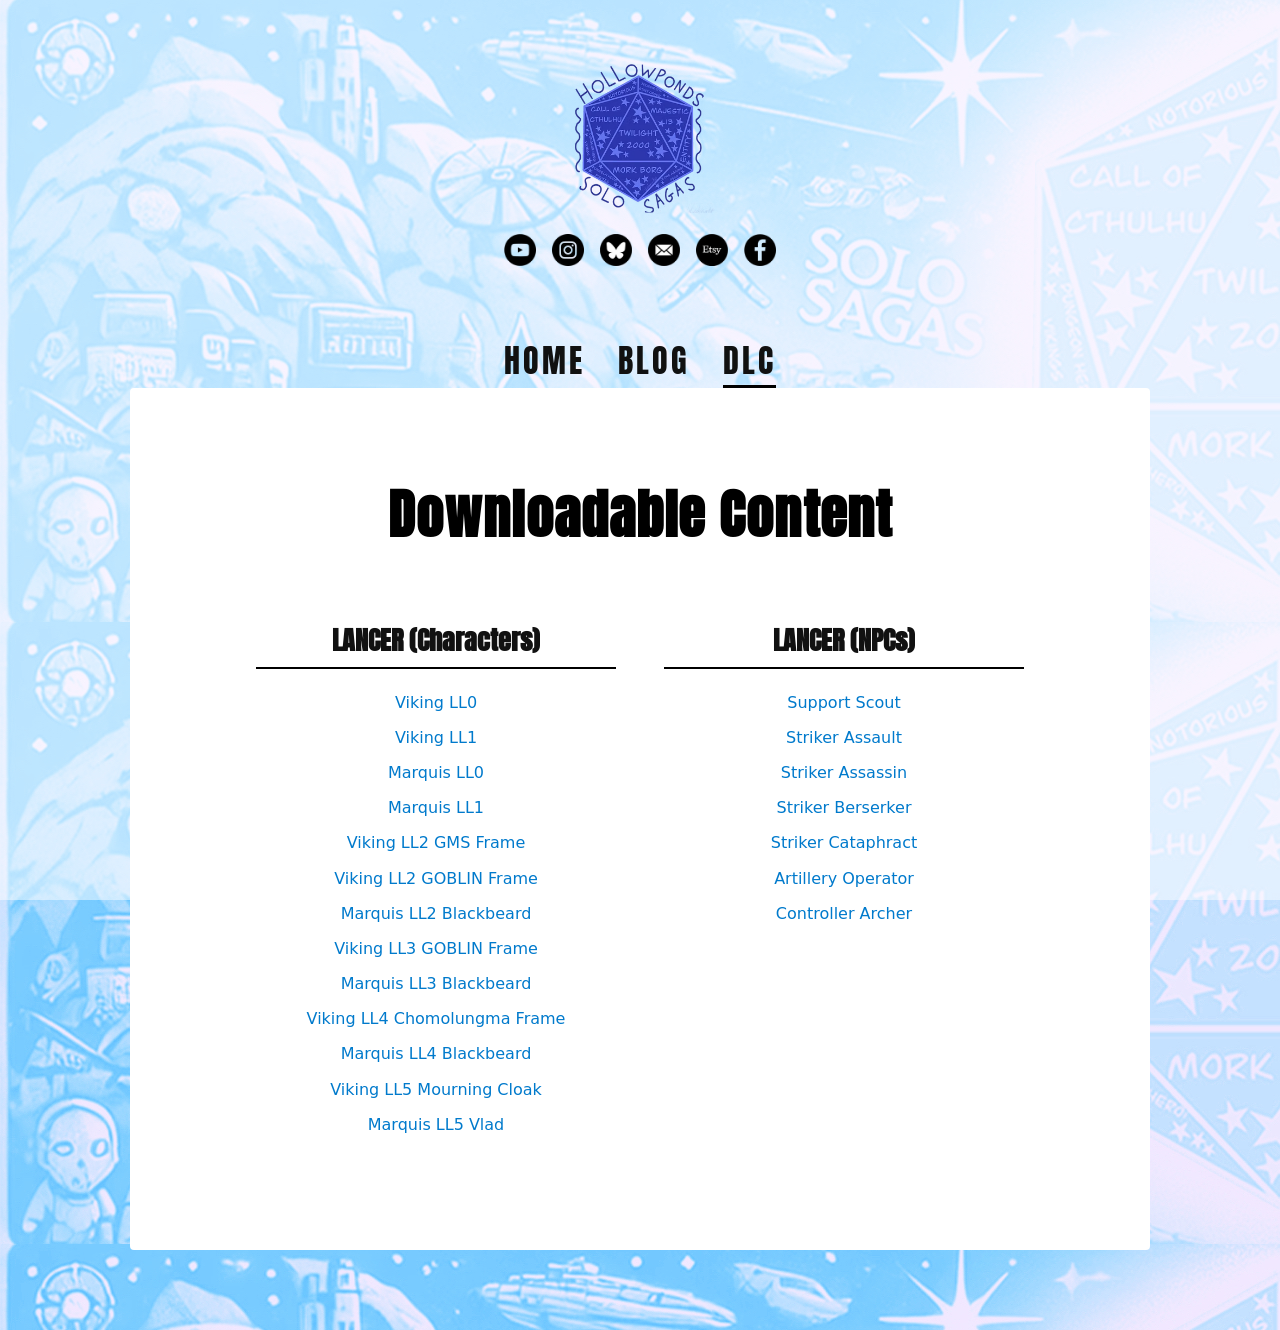
<file: dlc.html>
<!doctype html>
<html lang="en">
  <head>
    <meta charset="UTF-8" />
    <meta name="viewport" content="width=device-width, initial-scale=1.0" />
    <title>Hollowponds Solo Sagas - Downloadable Content</title>
    <!-- Anton font for headings and nav -->
    <link rel="preconnect" href="https://fonts.googleapis.com" />
    <link rel="preconnect" href="https://fonts.gstatic.com" crossorigin />
    <link
      href="https://fonts.googleapis.com/css2?family=Anton&display=swap"
      rel="stylesheet"
    />
    <link rel="icon" type="image/png" sizes="32x32" href="images/logo.png" />
    <link rel="icon" type="image/png" sizes="16x16" href="images/logo.png" />
    <link rel="stylesheet" href="font-awesome-4/css/font-awesome.min.css" />
    <link href="style.css" rel="stylesheet" />
  </head>

  <body>
    <div class="page-wrapper">
      <div class="page">
        <header>
          <div class="logo">
            <img src="images/logo.png" alt="Hollowponds Solo Sagas logo" />
          </div>

          <div class="social-icons">
            <a
              target="_blank"
              href="http://www.youtube.com/@HollowPondsSoloSagas"
              ><img src="images/yt_icon.avif" alt="YouTube"
            /></a>
            <a
              target="_blank"
              href="https://www.instagram.com/hollowponds_solo_sagas/"
              ><img src="images/in_icon.avif" alt="Instagram"
            /></a>
            <a target="_blank" href="http://hollowpondssagas.bsky.social/"
              ><img src="images/bs_icon.avif" alt="Bluesky"
            /></a>
            <a target="_blank" href="mailto:hollowpondssolosagas@gmail.com"
              ><img src="images/eml_icon.avif" alt="Email"
            /></a>
            <a target="_blank" href="https://www.etsy.com/shop/HollowpondPrints"
              ><img src="images/etsy_icon.avif" alt="Etsy"
            /></a>
            <a target="_blank" href="https://bit.ly/hollowpondsfb"
              ><img src="images/fb_icon.avif" alt="Facebook"
            /></a>
          </div>
          <nav>
            <ul>
              <li><a href="index.html">Home</a></li>
              <li><a href="blog.html">Blog</a></li>
              <li><a href="dlc.html" class="active">DLC</a></li>
            </ul>
          </nav>
        </header>

        <main>
          <h1>
            <span class="highlight">Downloadable Content</span>
          </h1>

          <section class="dlc-list">
            <div class="dlc-column">
              <h2 class="dlc-header">LANCER (Characters)</h2>
              <ul class="dlc-items">
                <li>
                  <a
                    target="_blank"
                    href="https://01564f0e-a407-4506-a929-be7a5c4c1064.filesusr.com/ugd/f5dbbd_54352e7cd3cd4bd1afa5bfe948d44bd2.pdf"
                    download
                    >Viking LL0</a
                  >
                </li>
                <li>
                  <a
                    target="_blank"
                    href="https://01564f0e-a407-4506-a929-be7a5c4c1064.filesusr.com/ugd/f5dbbd_1e75fb47d882432bb8d2652e601547d2.pdf"
                    download
                    >Viking LL1</a
                  >
                </li>
                <li>
                  <a
                    target="_blank"
                    href="https://01564f0e-a407-4506-a929-be7a5c4c1064.filesusr.com/ugd/f5dbbd_8d92a3bb2e6f436587d52c0c6bd835fa.pdf"
                    download
                    >Marquis LL0</a
                  >
                </li>
                <li>
                  <a
                    target="_blank"
                    href="https://01564f0e-a407-4506-a929-be7a5c4c1064.filesusr.com/ugd/f5dbbd_6f9612cfa2bf4ccea42dcaa731b1081c.pdf"
                    download
                    >Marquis LL1</a
                  >
                </li>
                <li>
                  <a
                    target="_blank"
                    href="https://01564f0e-a407-4506-a929-be7a5c4c1064.filesusr.com/ugd/f5dbbd_b56b518be878411db8a9c6ff23517b53.pdf"
                    download
                    >Viking LL2 GMS Frame</a
                  >
                </li>
                <li>
                  <a
                    target="_blank"
                    href="https://01564f0e-a407-4506-a929-be7a5c4c1064.filesusr.com/ugd/f5dbbd_de88db3d95564ee7b2313cd29757d982.pdf"
                    download
                    >Viking LL2 GOBLIN Frame</a
                  >
                </li>
                <li>
                  <a
                    target="_blank"
                    href="https://01564f0e-a407-4506-a929-be7a5c4c1064.filesusr.com/ugd/f5dbbd_b7b0ee98603e4a129e17d7213e2d36e5.pdf"
                    download
                    >Marquis LL2 Blackbeard</a
                  >
                </li>
                <li>
                  <a
                    target="_blank"
                    href="https://01564f0e-a407-4506-a929-be7a5c4c1064.filesusr.com/ugd/f5dbbd_c07922bb52354a1a8036f50a60b35f82.pdf"
                    download
                    >Viking LL3 GOBLIN Frame</a
                  >
                </li>
                <li>
                  <a
                    target="_blank"
                    href="https://01564f0e-a407-4506-a929-be7a5c4c1064.filesusr.com/ugd/f5dbbd_a51c2060a29948689839de71ce4ae92a.pdf"
                    download
                    >Marquis LL3 Blackbeard</a
                  >
                </li>
                <li>
                  <a
                    target="_blank"
                    href="https://01564f0e-a407-4506-a929-be7a5c4c1064.filesusr.com/ugd/f5dbbd_7632da0f259143e18c669d862e89b330.pdf"
                    download
                    >Viking LL4 Chomolungma Frame</a
                  >
                </li>
                <li>
                  <a
                    target="_blank"
                    href="https://01564f0e-a407-4506-a929-be7a5c4c1064.filesusr.com/ugd/f5dbbd_5b44e5ca6a32433da34c4559fd385b1a.pdf"
                    download
                    >Marquis LL4 Blackbeard</a
                  >
                </li>
                <li>
                  <a
                    target="_blank"
                    href="https://01564f0e-a407-4506-a929-be7a5c4c1064.filesusr.com/ugd/f5dbbd_6aef7d91e99f4d518bc6dec72c61299c.pdf"
                    download
                    >Viking LL5 Mourning Cloak</a
                  >
                </li>
                <li>
                  <a
                    target="_blank"
                    href="https://01564f0e-a407-4506-a929-be7a5c4c1064.filesusr.com/ugd/f5dbbd_a67d3d7d239c4e3eba53ed0a9e784194.pdf"
                    download
                    >Marquis LL5 Vlad</a
                  >
                </li>
              </ul>
            </div>
            <div class="dlc-column">
              <h2 class="dlc-header">LANCER (NPCs)</h2>
              <ul class="dlc-items">
                <li>
                  <a
                    target="_blank"
                    href="https://01564f0e-a407-4506-a929-be7a5c4c1064.filesusr.com/ugd/f5dbbd_71d75c3f65314ed39725e367d1939eb1.pdf"
                    download
                    >Support Scout</a
                  >
                </li>
                <li>
                  <a
                    target="_blank"
                    href="https://01564f0e-a407-4506-a929-be7a5c4c1064.filesusr.com/ugd/f5dbbd_a5e88af763c04e729447e8cecce09608.pdf"
                    download
                    >Striker Assault</a
                  >
                </li>
                <li>
                  <a
                    target="_blank"
                    href="https://01564f0e-a407-4506-a929-be7a5c4c1064.filesusr.com/ugd/f5dbbd_817171bd637344a28f2990706b09bbd2.pdf"
                    download
                    >Striker Assassin</a
                  >
                </li>
                <li>
                  <a
                    target="_blank"
                    href="https://01564f0e-a407-4506-a929-be7a5c4c1064.filesusr.com/ugd/f5dbbd_4cfe8b1d585e434c9778248b00d7af50.pdf"
                    download
                    >Striker Berserker</a
                  >
                </li>
                <li>
                  <a
                    target="_blank"
                    href="https://01564f0e-a407-4506-a929-be7a5c4c1064.filesusr.com/ugd/f5dbbd_5be7bf12e8b34bc4bc5ca92957829bd0.pdf"
                    download
                    >Striker Cataphract</a
                  >
                </li>
                <li>
                  <a
                    target="_blank"
                    href="https://01564f0e-a407-4506-a929-be7a5c4c1064.filesusr.com/ugd/f5dbbd_75b65506eb5e49d98b87cd5417a6a832.pdf"
                    download
                    >Artillery Operator</a
                  >
                </li>
                <li>
                  <a
                    target="_blank"
                    href="https://01564f0e-a407-4506-a929-be7a5c4c1064.filesusr.com/ugd/f5dbbd_c1ff5dabefe445c088d17514112e3ea9.pdf"
                    download
                    >Controller Archer</a
                  >
                </li>
              </ul>
            </div>
          </section>
        </main>
      </div>
    </div>
  </body>
</html>
</file>
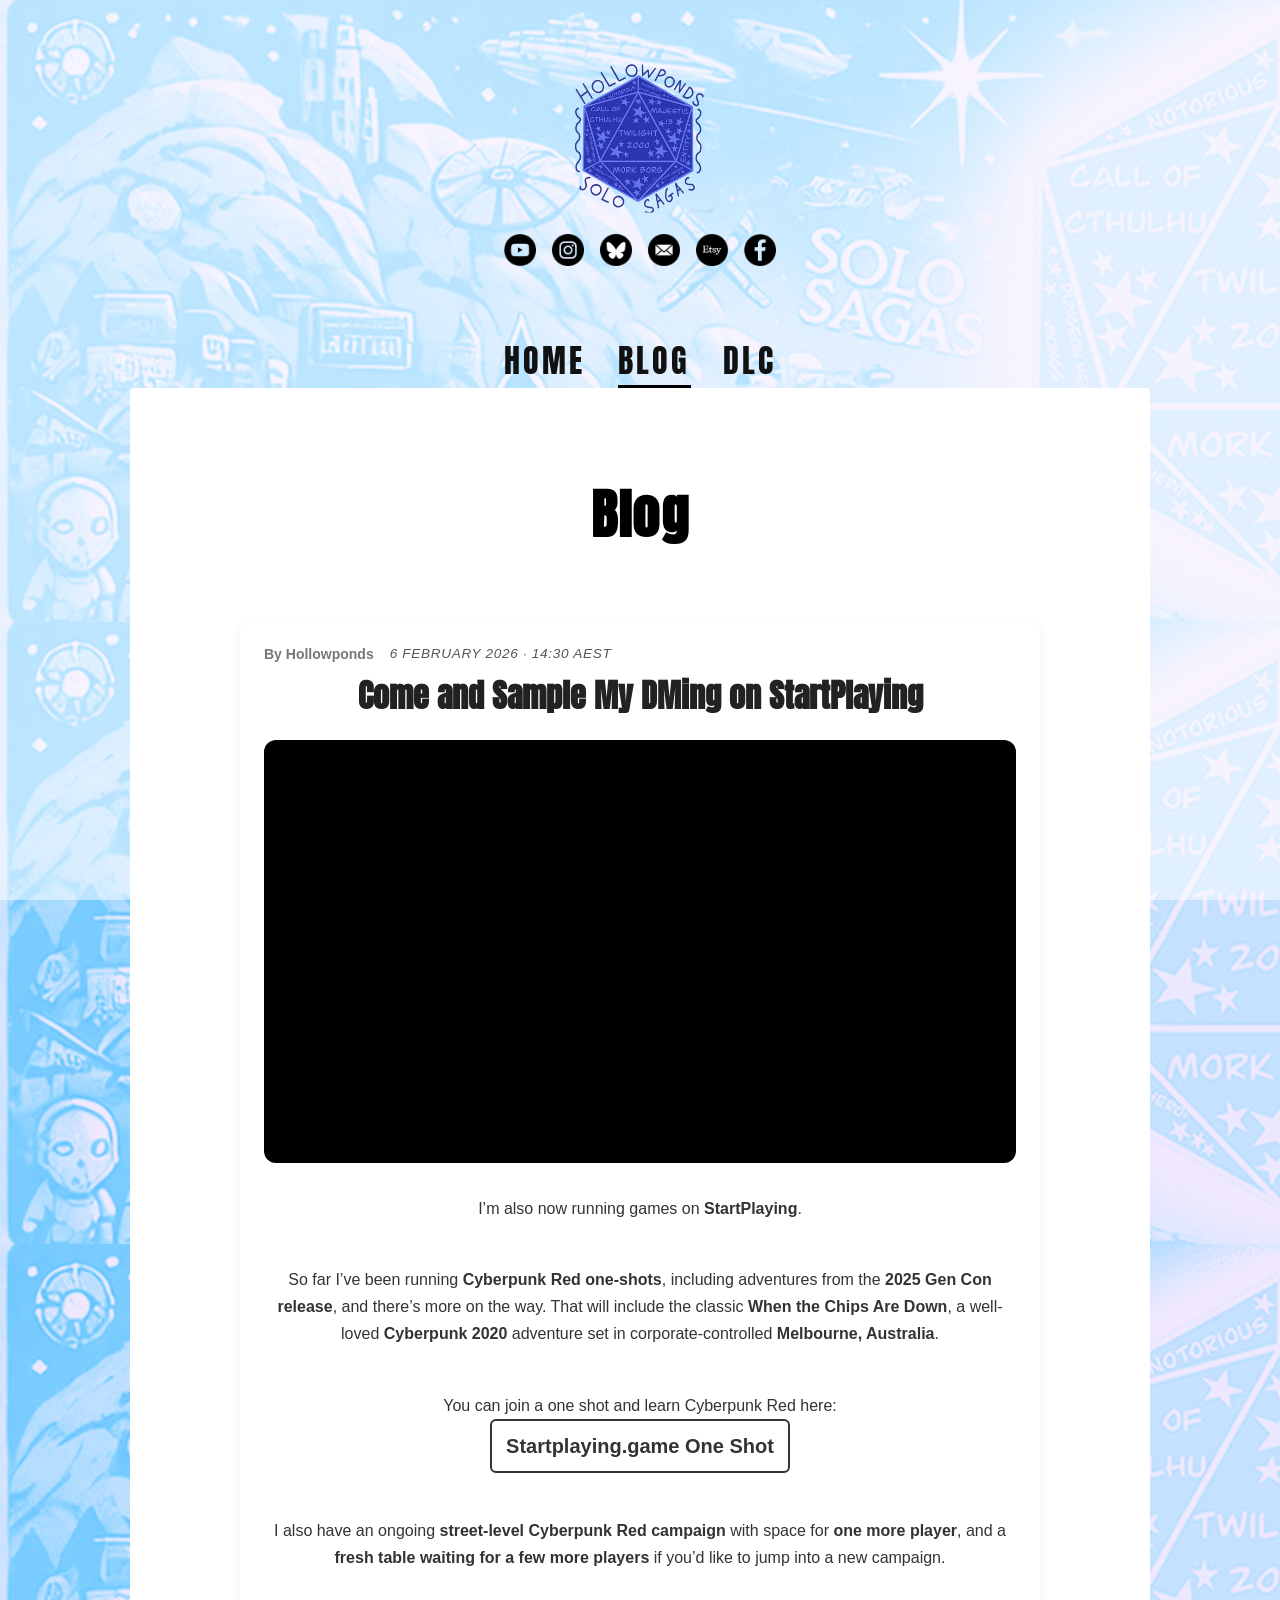
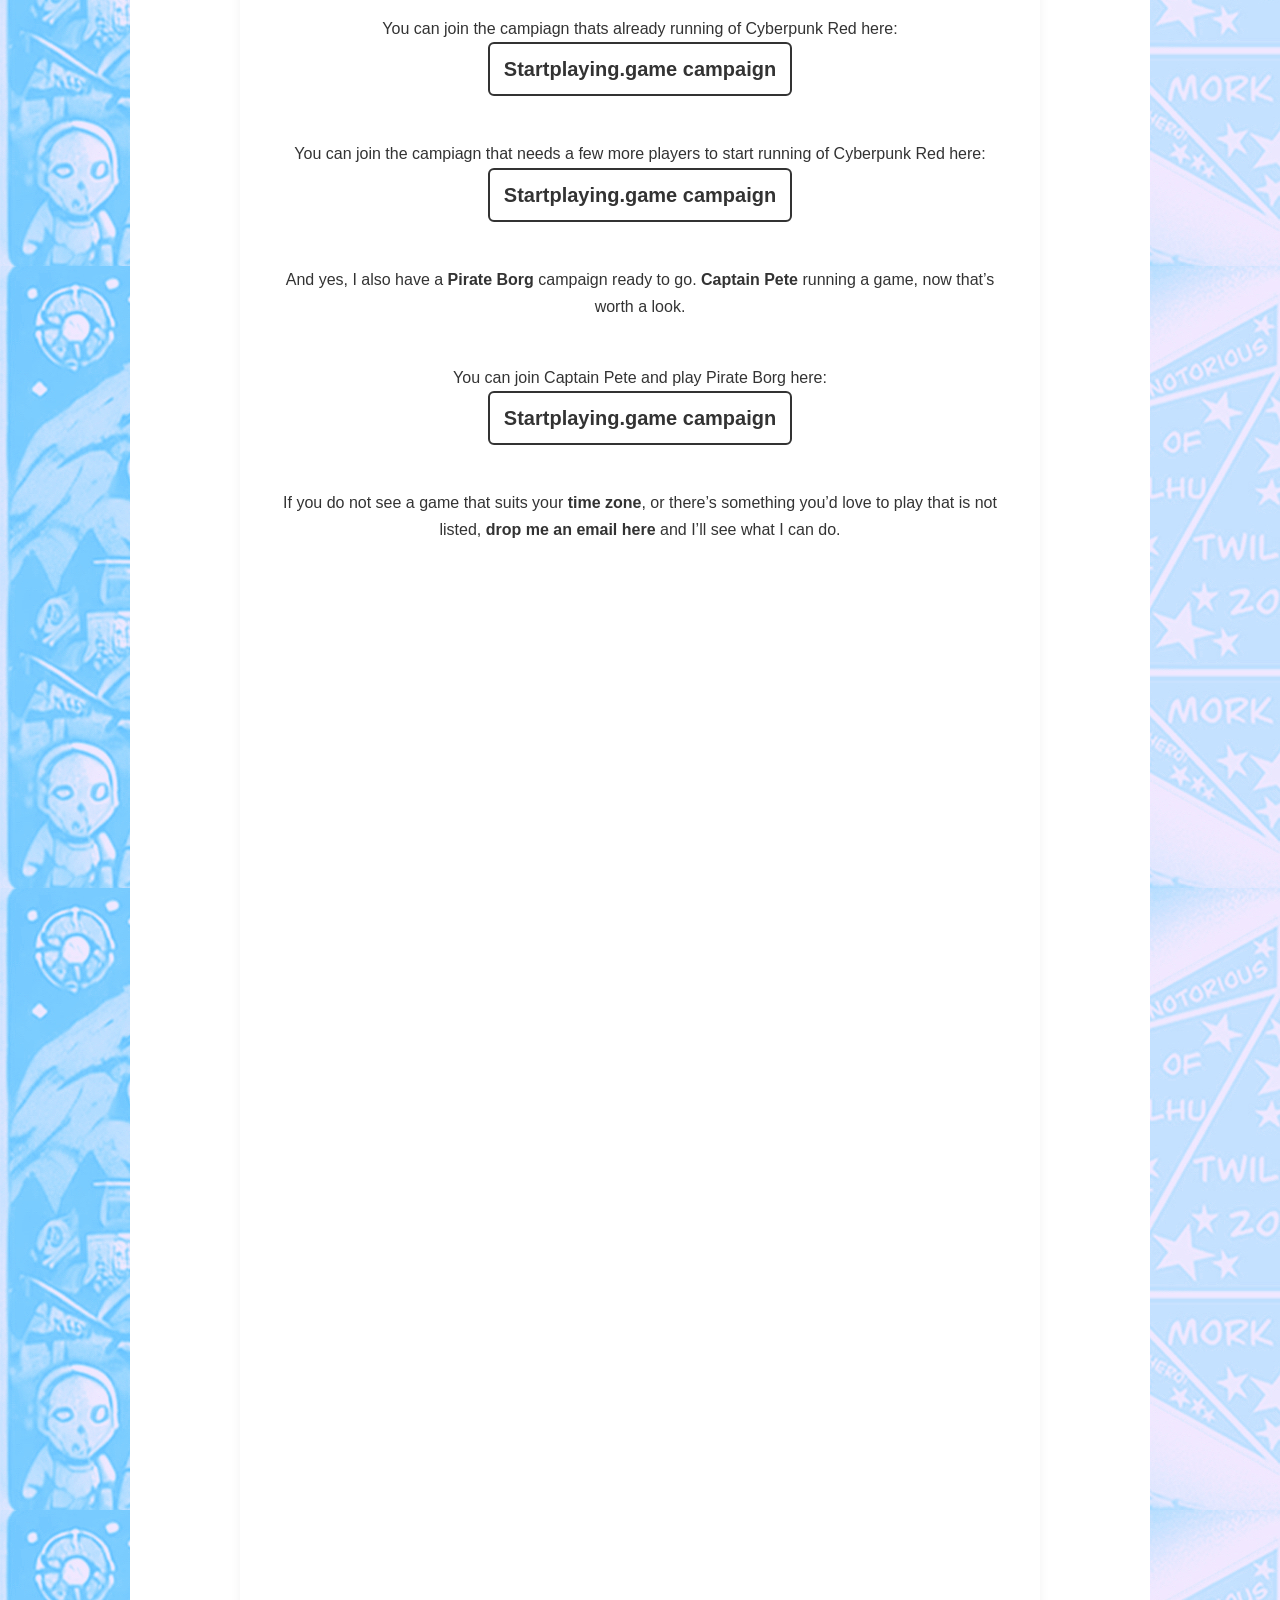
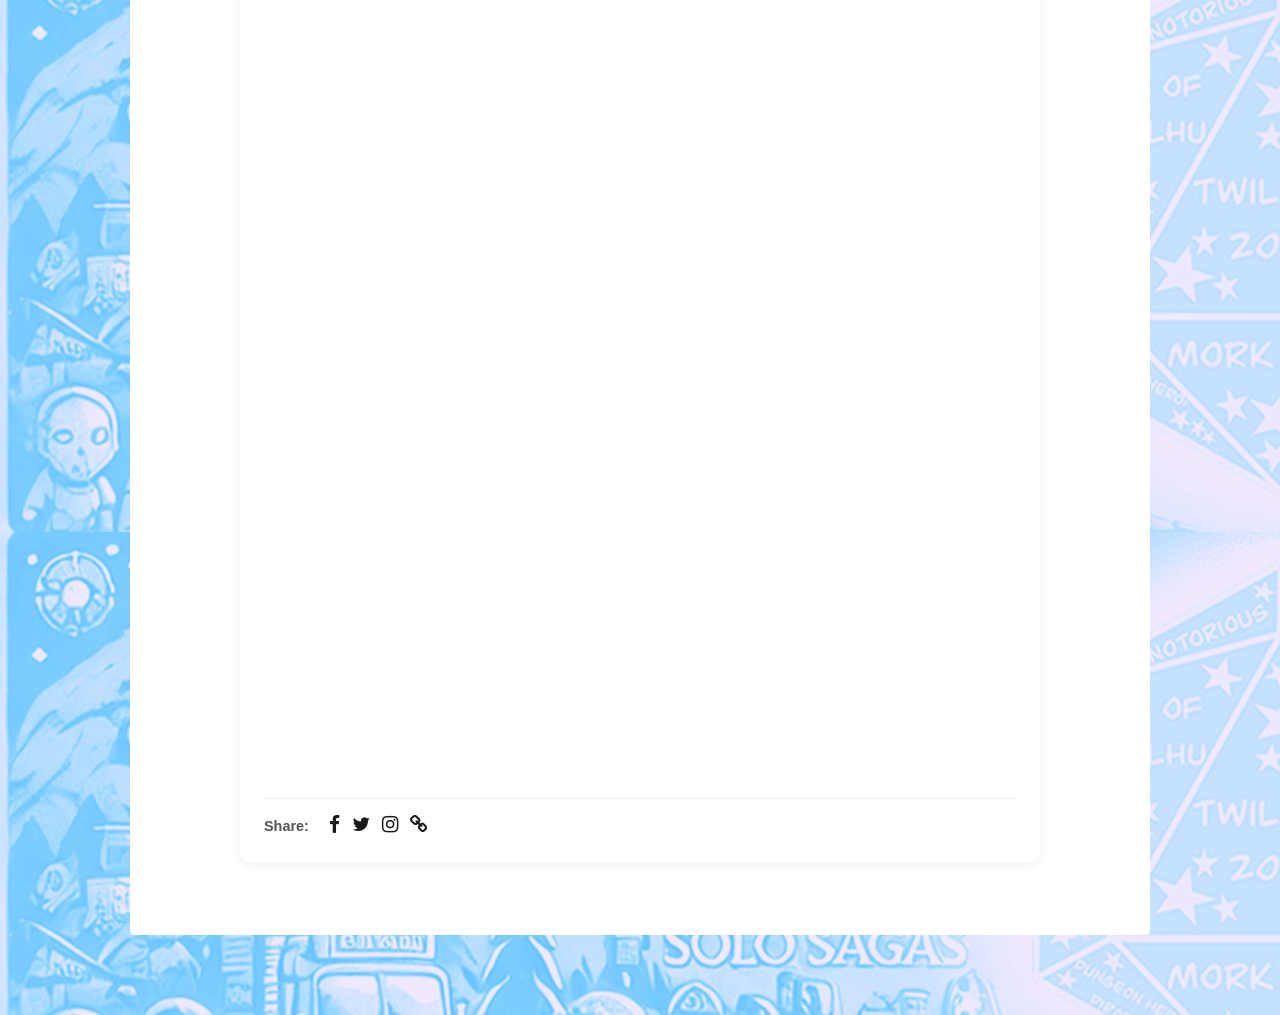
<file: posts/post_ProDM.html>
<!doctype html>
<html lang="en">
  <head>
    <meta charset="UTF-8" />
    <meta name="viewport" content="width=device-width, initial-scale=1.0" />
    <title>Hollowponds Solo Sagas - Blog</title>
    <!-- Anton font for headings and nav -->
    <link rel="preconnect" href="https://fonts.googleapis.com" />
    <link rel="preconnect" href="https://fonts.gstatic.com" crossorigin />
    <link
      href="https://fonts.googleapis.com/css2?family=Anton&display=swap"
      rel="stylesheet"
    />
    <link rel="icon" type="image/png" sizes="32x32" href="../images/logo.png" />
    <link rel="icon" type="image/png" sizes="16x16" href="../images/logo.png" />
    <link rel="stylesheet" href="../font-awesome-4/css/font-awesome.min.css" />

    <link href="../style.css" rel="stylesheet" />
    <script src="../copy-link.js" defer></script>
  </head>

  <body>
    <div class="page-wrapper">
      <div class="page">
        <header>
          <div class="logo">
            <img src="../images/logo.png" alt="Hollowponds Solo Sagas logo" />
          </div>

          <div class="social-icons">
            <a target="_blank" href="https://www.youtube.com/@HollowPondsSoloSagas"><img src="../images/yt_icon.avif" alt="YouTube"
            /></a>
            <a
              target="_blank"
              href="https://www.instagram.com/hollowponds_solo_sagas/"
              ><img src="../images/in_icon.avif" alt="Instagram"
            /></a>
            <a target="_blank" href="http://hollowpondssagas.bsky.social/"
              ><img src="../images/bs_icon.avif" alt="Bluesky"
            /></a>
            <a target="_blank" href="mailto:hollowpondssolosagas@gmail.com"
              ><img src="../images/eml_icon.avif" alt="Email"
            /></a>
            <a target="_blank" href="https://www.etsy.com/shop/HollowpondPrints"
              ><img src="../images/etsy_icon.avif" alt="Etsy"
            /></a>
            <a target="_blank" href="https://bit.ly/hollowpondsfb"
              ><img src="../images/fb_icon.avif" alt="Facebook"
            /></a>
          </div>

          <nav>
            <ul>
              <li><a href="../index.html">Home</a></li>
              <li><a href="../blog.html" class="active">Blog</a></li>
              <li><a href="../dlc.html">DLC</a></li>
            </ul>
          </nav>
        </header>

        <main>
          <h1>
            <span class="highlight">Blog</span>
          </h1>

          <article class="blog-post">
            <!-- Post meta -->
            <div class="blog-meta">
              <span class="blog-author">By Hollowponds</span>
              <span class="blog-date">6 February 2026 · 14:30 AEST</span>
            </div>

            <!-- Post title -->
            <h2 class="blog-title">
              Come and Sample My DMing on StartPlaying
            </h2>

            <!-- Post media -->
            <div class="blog-media">
              <div class="media">
                <iframe
                  src="https://www.youtube.com/embed/I9EAyu_065I"
                  title="Pirate Borg YouTube Short"
                  frameborder="0"
                  allow="accelerometer; autoplay; clipboard-write; encrypted-media; gyroscope; picture-in-picture; web-share"
                  allowfullscreen
                ></iframe>
              </div>
            </div>

            <!-- Post body -->
            <div class="blog-content">
              <p>
                I’m also now running games on <strong>StartPlaying</strong>.
              </p>

              <p>
                So far I’ve been running <strong>Cyberpunk Red one-shots</strong>, including adventures from the <strong>2025 Gen Con release</strong>, and there’s more on the way. That will include the classic <strong>When the Chips Are Down</strong>, a well-loved <strong>Cyberpunk 2020</strong> adventure set in corporate-controlled <strong>Melbourne, Australia</strong>.
              </p>

<p>You can join a one shot and learn Cyberpunk Red here:<br />
<a href="https://startplaying.games/adventure/cml7eanhy009zl504bhw4meew?ref=cmiv9x4kq007xk404nge3nwry"  class="email-button">
Startplaying.game One Shot
</a></p>

              

              <p>
                I also have an ongoing <strong>street-level Cyberpunk Red campaign</strong> with space for <strong>one more player</strong>, and a <strong>fresh table waiting for a few more players</strong> if you’d like to jump into a new campaign.
              </p>

<p>You can join the campiagn thats already running of Cyberpunk Red here:<br />
<a href="https://startplaying.games/adventure/cmjsdssl600dmlh04t012yl2e?ref=cmiv9x4kq007xk404nge3nwry"  class="email-button">
Startplaying.game campaign
</a></p>



<p>You can join the campiagn that needs a few more players to start running of Cyberpunk Red here:<br />
<a href="https://startplaying.games/adventure/cmmcnc01s00orjp04810jabz8?ref=cmiv9x4kq007xk404nge3nwry"  class="email-button">
Startplaying.game campaign
</a></p>





              <p>
                And yes, I also have a <strong>Pirate Borg</strong> campaign ready to go. <strong>Captain Pete</strong> running a game, now that’s worth a look.
              </p>


<p>You can join Captain Pete and play Pirate Borg here:<br />
<a href="https://startplaying.games/adventure/cmmeggnqw000dlb042jtxco6m?ref=cmiv9x4kq007xk404nge3nwry"  class="email-button">
Startplaying.game campaign
</a></p>

              

              <p>
                If you do not see a game that suits your <strong>time zone</strong>, or there’s something you’d love to play that is not listed, <strong>drop me an email here</strong> and I’ll see what I can do.

</p>

<div class="blog-form">
<iframe src="https://docs.google.com/forms/d/e/1FAIpQLSfaY6VmGaV8c-c_ZMlFfM2g_JHkewyz6t3_p8pm2VpxPYLeWg/viewform?embedded=true" width="640" height="1786" frameborder="0" marginheight="0" marginwidth="0">Loading…</iframe>

</div>


            </div>



            <!-- Share links with images -->
            <div class="blog-share">
              <span>Share:</span>

              <a
                href="https://www.facebook.com/sharer/sharer.php?u=https://your-site-url.com/blog/post-slug"
                target="_blank"
                rel="noopener"
                title="Share on Facebook"
              >
                <i class="fa fa-facebook"></i>
              </a>

              <a
                href="https://twitter.com/intent/tweet?url=https://your-site-url.com/blog/post-slug&text=Designing%20Solo%20RPG%20Content"
                target="_blank"
                rel="noopener"
                title="Share on X/Twitter"
              >
                <i class="fa fa-twitter"></i>
              </a>

              <a
                href="https://www.instagram.com/"
                target="_blank"
                rel="noopener"
                title="Instagram does not support direct URL sharing"
              >
                <i class="fa fa-instagram"></i>
              </a>

              <a
                href="https://your-site-url.com/blog/helloo-i-am-bob-do-you-have-ginger-nuts?"
                class="copy-link"
                title="Copy link to clipboard"
              >
                <i class="fa fa-link"></i>
              </a>
            </div>
          </article>
        </main>
      </div>
    </div>
  </body>
</html>
</file>
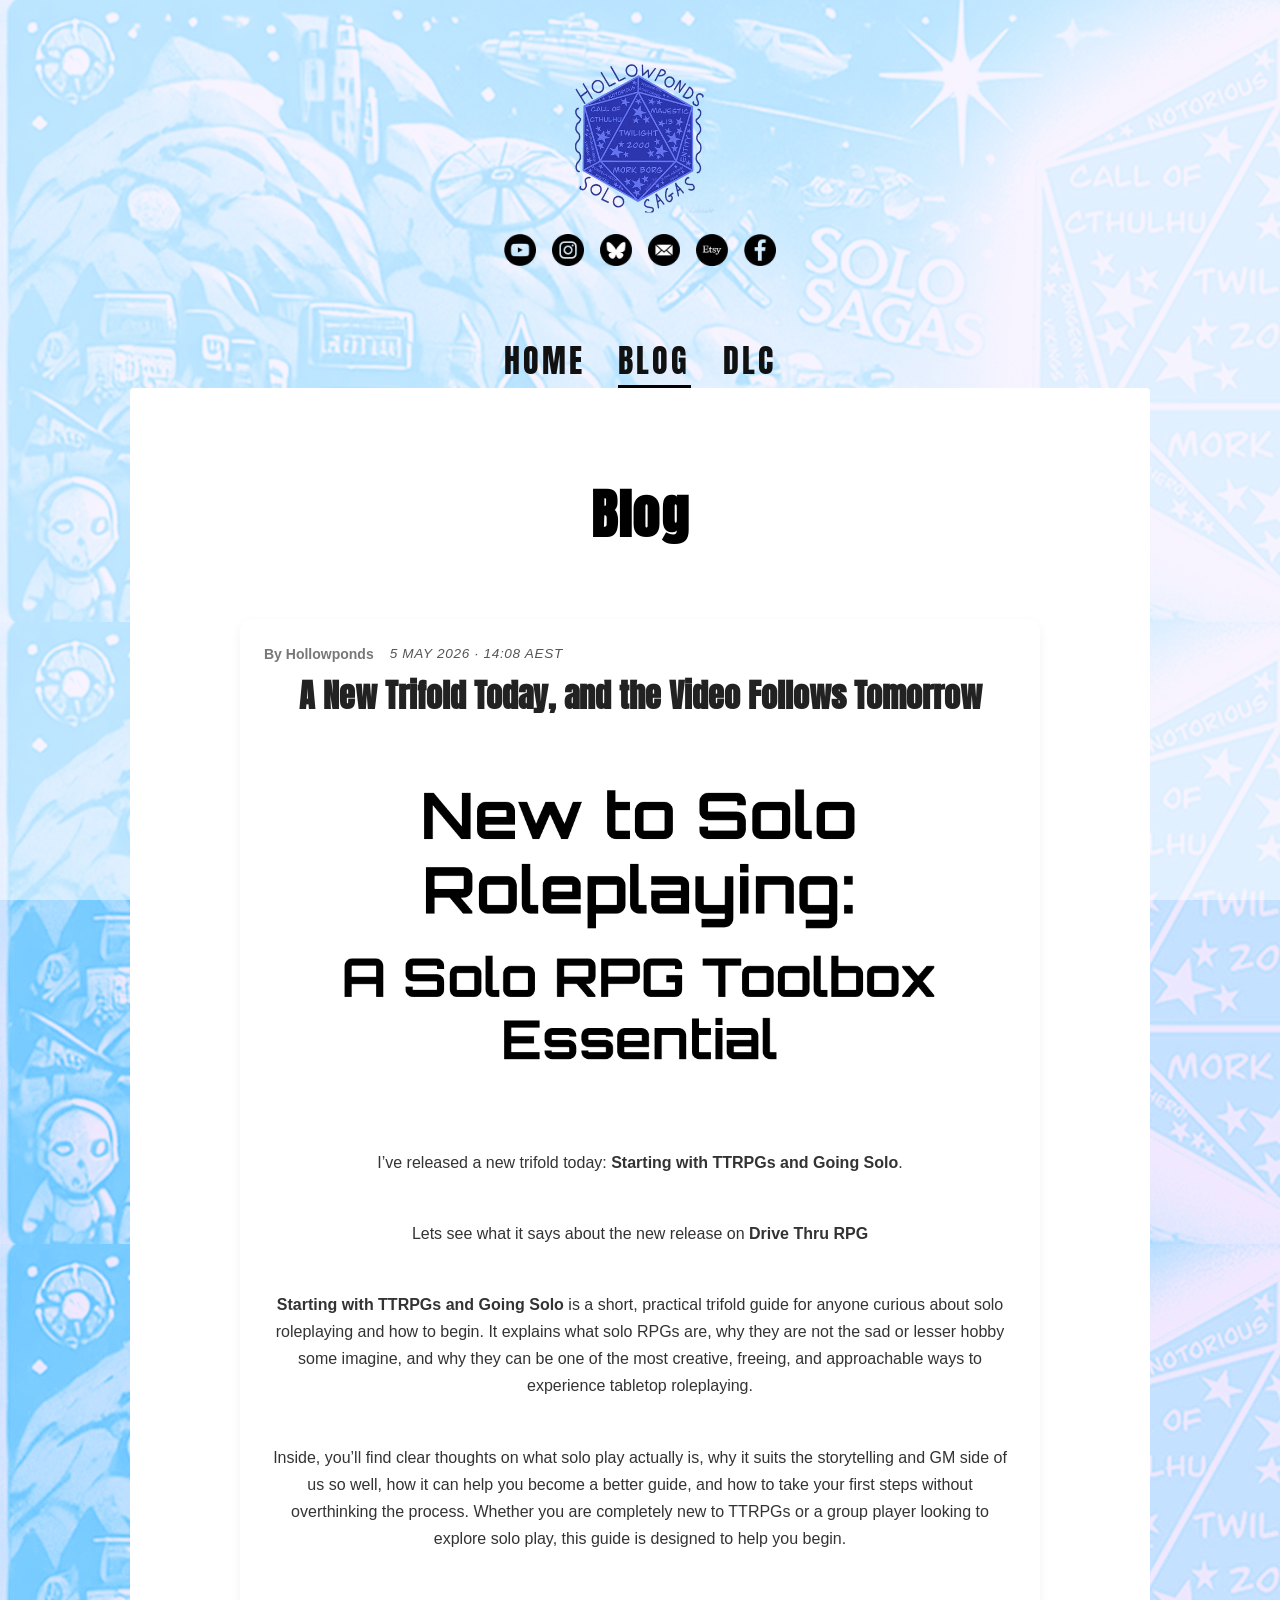
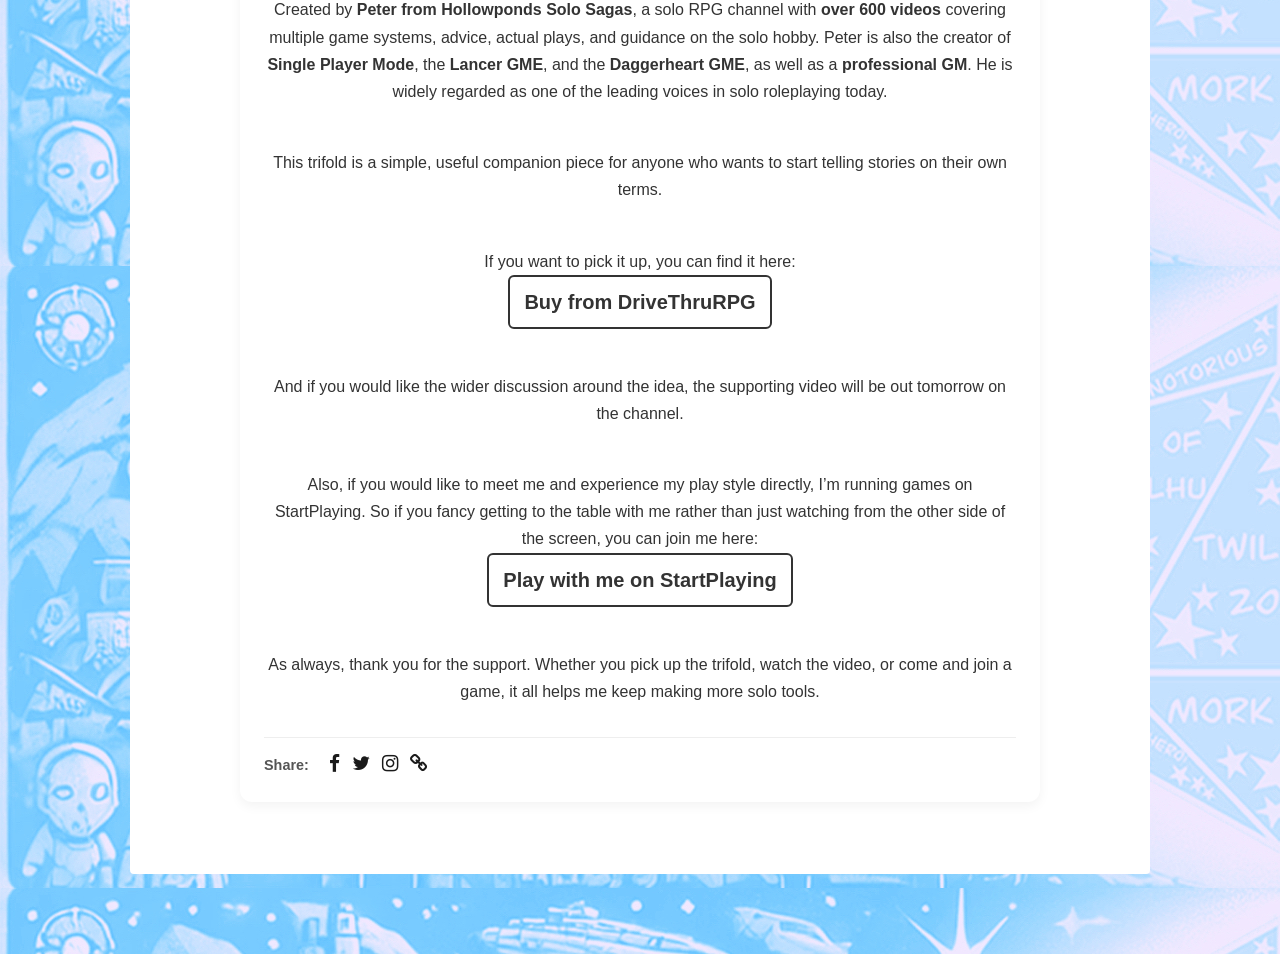
<file: posts/post_StartingwithTTRPGsandGoingSolo.html>
<!doctype html>
<html lang="en">
  <head>
    <meta charset="UTF-8" />
    <meta name="viewport" content="width=device-width, initial-scale=1.0" />
    <title>Hollowponds Solo Sagas - Blog</title>
    <link rel="preconnect" href="https://fonts.googleapis.com" />
    <link rel="preconnect" href="https://fonts.gstatic.com" crossorigin />
    <link
      href="https://fonts.googleapis.com/css2?family=Anton&display=swap"
      rel="stylesheet"
    />
    <link rel="icon" type="image/png" sizes="32x32" href="../images/logo.png" />
    <link rel="icon" type="image/png" sizes="16x16" href="../images/logo.png" />
    <link rel="stylesheet" href="../font-awesome-4/css/font-awesome.min.css" />

    <link href="../style.css" rel="stylesheet" />
    <script src="../copy-link.js" defer></script>
  </head>

  <body>
    <div class="page-wrapper">
      <div class="page">
        <header>
          <div class="logo">
            <img src="../images/logo.png" alt="Hollowponds Solo Sagas logo" />
          </div>

          <div class="social-icons">
            <a target="_blank" href="https://www.youtube.com/@HollowPondsSoloSagas"><img src="../images/yt_icon.avif" alt="YouTube"
            /></a>
            <a
              target="_blank"
              href="https://www.instagram.com/hollowponds_solo_sagas/"
              ><img src="../images/in_icon.avif" alt="Instagram"
            /></a>
            <a target="_blank" href="http://hollowpondssagas.bsky.social/"
              ><img src="../images/bs_icon.avif" alt="Bluesky"
            /></a>
            <a target="_blank" href="mailto:hollowpondssolosagas@gmail.com"
              ><img src="../images/eml_icon.avif" alt="Email"
            /></a>
            <a target="_blank" href="https://www.etsy.com/shop/HollowpondPrints"
              ><img src="../images/etsy_icon.avif" alt="Etsy"
            /></a>
            <a target="_blank" href="https://bit.ly/hollowpondsfb"
              ><img src="../images/fb_icon.avif" alt="Facebook"
            /></a>
          </div>

          <nav>
            <ul>
              <li><a href="../index.html">Home</a></li>
              <li><a href="../blog.html" class="active">Blog</a></li>
              <li><a href="../dlc.html">DLC</a></li>
            </ul>
          </nav>
        </header>

        <main>
          <h1>
            <span class="highlight">Blog</span>
          </h1>

          <article class="blog-post">
            <div class="blog-meta">
              <span class="blog-author">By Hollowponds</span>
              <span class="blog-date">5 May 2026 · 14:08 AEST</span>
            </div>

            <h2 class="blog-title">
              A New Trifold Today, and the Video Follows Tomorrow
            </h2>

            <div class="blog-media"><a href="https://www.drivethrurpg.com/en/product/565219/new-to-solo-roleplaying-a-solo-roleplaying-game-toolbox-essential?affiliate_id=25064">
              <img
                src="../images/NewToTTRPG_TitleBlock.png"
                alt="Hollowponds Solo Sagas trifold release"
              /></a>
            </div>

            <div class="blog-content">
              <p>
                I’ve released a new trifold today: <strong>Starting with TTRPGs and Going Solo</strong>.
              </p>

              <p>
                Lets see what it says about the new release on <strong>Drive Thru RPG</strong>
              </p>
<p>
<strong>Starting with TTRPGs and Going Solo</strong> is a short, practical trifold guide for anyone curious about solo roleplaying and how to begin. It explains what solo RPGs are, why they are not the sad or lesser hobby some imagine, and why they can be one of the most creative, freeing, and approachable ways to experience tabletop roleplaying.
</p>

<p>
Inside, you’ll find clear thoughts on what solo play actually is, why it suits the storytelling and GM side of us so well, how it can help you become a better guide, and how to take your first steps without overthinking the process. Whether you are completely new to TTRPGs or a group player looking to explore solo play, this guide is designed to help you begin.
</p>

<p>
Created by <strong>Peter from Hollowponds Solo Sagas</strong>, a solo RPG channel with <strong>over 600 videos</strong> covering multiple game systems, advice, actual plays, and guidance on the solo hobby. Peter is also the creator of <strong>Single Player Mode</strong>, 
the <strong>Lancer GME</strong>, and the <strong>Daggerheart GME</strong>, as well as a <strong>professional GM</strong>. He is widely regarded as one of the leading voices in solo roleplaying today.
</p>

<p>
This trifold is a simple, useful companion piece for anyone who wants to start telling stories on their own terms.
</p>




              <p>
                If you want to pick it up, you can find it here:<br />
                <a href="https://www.drivethrurpg.com/en/product/565219/new-to-solo-roleplaying-a-solo-roleplaying-game-toolbox-essential?affiliate_id=25064" class="email-button">
                  Buy from DriveThruRPG
                </a>
              </p>

              <p>
                And if you would like the wider discussion around the idea, the supporting video will be out tomorrow on the channel.
              </p>

              <p>
                Also, if you would like to meet me and experience my play style directly, I’m running games on StartPlaying. So if you fancy getting to the table with me rather than just watching from the other side of the screen, you can join me here:<br />
                <a href="https://startplaying.games/gm/hollowpondssolosagas" class="email-button">
                  Play with me on StartPlaying
                </a>
              </p>

              <p>
                As always, thank you for the support. Whether you pick up the trifold, watch the video, or come and join a game, it all helps me keep making more solo tools.
              </p>
            </div>

            <div class="blog-share">
              <span>Share:</span>

              <a
                href="https://www.facebook.com/sharer/sharer.php?u=https://your-site-url.com/blog/post-slug"
                target="_blank"
                rel="noopener"
                title="Share on Facebook"
              >
                <i class="fa fa-facebook"></i>
              </a>

              <a
                href="https://twitter.com/intent/tweet?url=https://your-site-url.com/blog/post-slug&text=Designing%20Solo%20RPG%20Content"
                target="_blank"
                rel="noopener"
                title="Share on X/Twitter"
              >
                <i class="fa fa-twitter"></i>
              </a>

              <a
                href="https://www.instagram.com/"
                target="_blank"
                rel="noopener"
                title="Instagram does not support direct URL sharing"
              >
                <i class="fa fa-instagram"></i>
              </a>

              <a
                href="https://your-site-url.com/blog/helloo-i-am-bob-do-you-have-ginger-nuts?"
                class="copy-link"
                title="Copy link to clipboard"
              >
                <i class="fa fa-link"></i>
              </a>
            </div>
          </article>
        </main>
      </div>
    </div>
  </body>
</html>
</file>
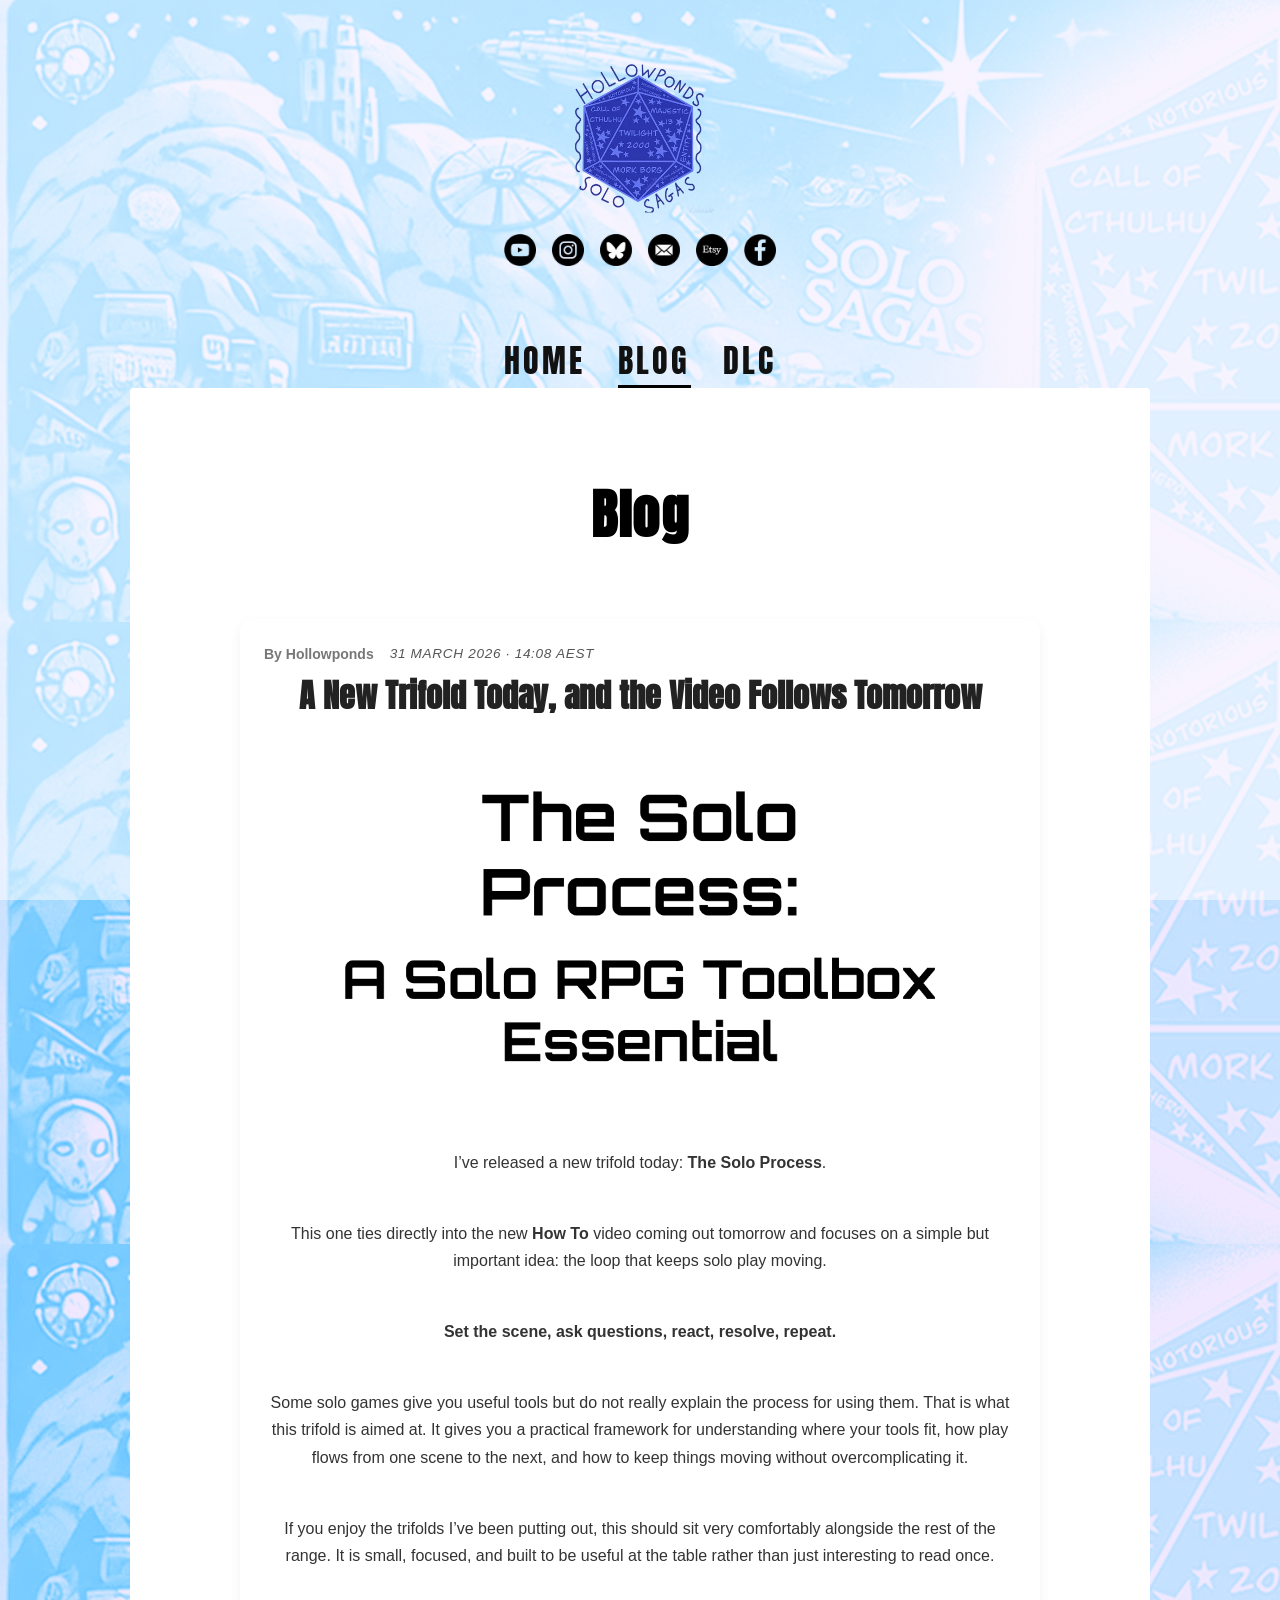
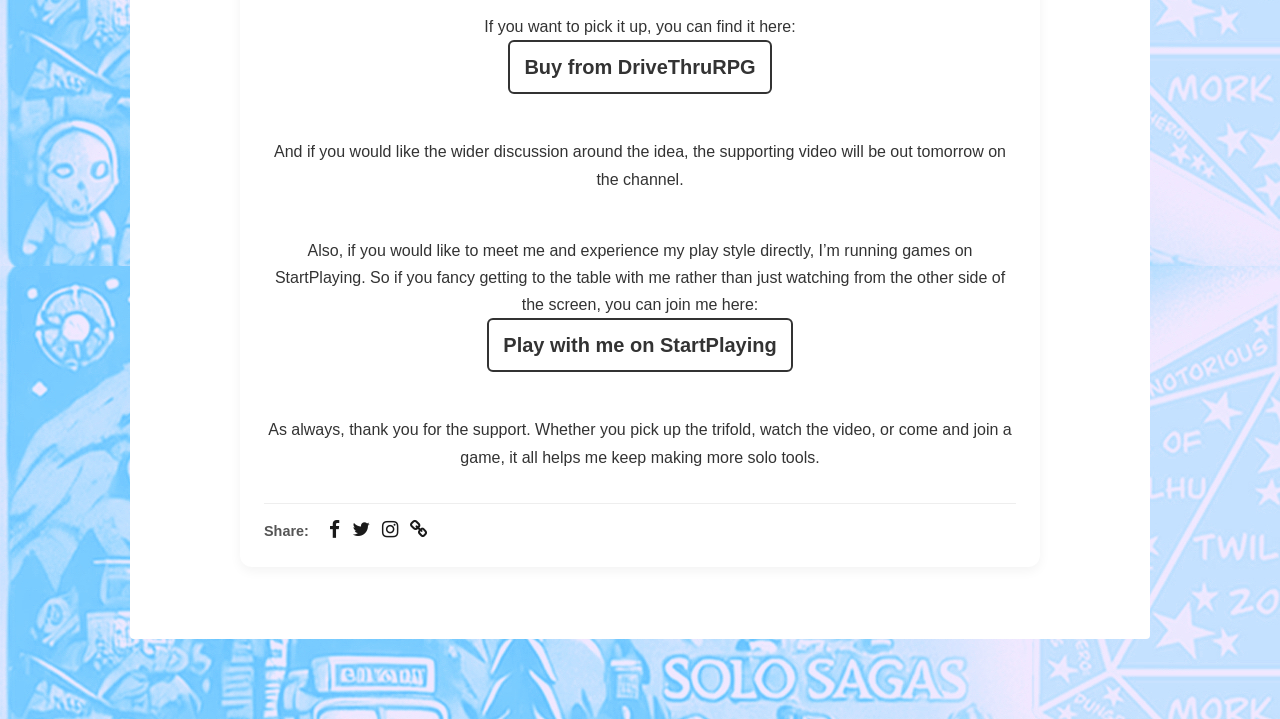
<file: posts/post_TheSoloProcess.html>
<!doctype html>
<html lang="en">
  <head>
    <meta charset="UTF-8" />
    <meta name="viewport" content="width=device-width, initial-scale=1.0" />
    <title>Hollowponds Solo Sagas - Blog</title>
    <link rel="preconnect" href="https://fonts.googleapis.com" />
    <link rel="preconnect" href="https://fonts.gstatic.com" crossorigin />
    <link
      href="https://fonts.googleapis.com/css2?family=Anton&display=swap"
      rel="stylesheet"
    />
    <link rel="icon" type="image/png" sizes="32x32" href="../images/logo.png" />
    <link rel="icon" type="image/png" sizes="16x16" href="../images/logo.png" />
    <link rel="stylesheet" href="../font-awesome-4/css/font-awesome.min.css" />

    <link href="../style.css" rel="stylesheet" />
    <script src="../copy-link.js" defer></script>
  </head>

  <body>
    <div class="page-wrapper">
      <div class="page">
        <header>
          <div class="logo">
            <img src="../images/logo.png" alt="Hollowponds Solo Sagas logo" />
          </div>

          <div class="social-icons">
            <a target="_blank" href="https://www.youtube.com/@HollowPondsSoloSagas"><img src="../images/yt_icon.avif" alt="YouTube"
            /></a>
            <a
              target="_blank"
              href="https://www.instagram.com/hollowponds_solo_sagas/"
              ><img src="../images/in_icon.avif" alt="Instagram"
            /></a>
            <a target="_blank" href="http://hollowpondssagas.bsky.social/"
              ><img src="../images/bs_icon.avif" alt="Bluesky"
            /></a>
            <a target="_blank" href="mailto:hollowpondssolosagas@gmail.com"
              ><img src="../images/eml_icon.avif" alt="Email"
            /></a>
            <a target="_blank" href="https://www.etsy.com/shop/HollowpondPrints"
              ><img src="../images/etsy_icon.avif" alt="Etsy"
            /></a>
            <a target="_blank" href="https://bit.ly/hollowpondsfb"
              ><img src="../images/fb_icon.avif" alt="Facebook"
            /></a>
          </div>

          <nav>
            <ul>
              <li><a href="../index.html">Home</a></li>
              <li><a href="../blog.html" class="active">Blog</a></li>
              <li><a href="../dlc.html">DLC</a></li>
            </ul>
          </nav>
        </header>

        <main>
          <h1>
            <span class="highlight">Blog</span>
          </h1>

          <article class="blog-post">
            <div class="blog-meta">
              <span class="blog-author">By Hollowponds</span>
              <span class="blog-date">31 March 2026 · 14:08 AEST</span>
            </div>

            <h2 class="blog-title">
              A New Trifold Today, and the Video Follows Tomorrow
            </h2>

            <div class="blog-media"><a href="https://www.drivethrurpg.com/en/product/561126/the-solo-process-a-solo-rpg-toolbox-essential?affiliate_id=25064">
              <img
                src="../images/TheSoloProcess_TitleBlock.png"
                alt="Hollowponds Solo Sagas trifold release"
              /></a>
            </div>

            <div class="blog-content">
              <p>
                I’ve released a new trifold today: <strong>The Solo Process</strong>.
              </p>

              <p>
                This one ties directly into the new <strong>How To</strong> video coming out tomorrow and focuses on a simple but important idea: the loop that keeps solo play moving.
              </p>

              <p>
                <strong>Set the scene, ask questions, react, resolve, repeat.</strong>
              </p>

              <p>
                Some solo games give you useful tools but do not really explain the process for using them. That is what this trifold is aimed at. It gives you a practical framework for understanding where your tools fit, how play flows from one scene to the next, and how to keep things moving without overcomplicating it.
              </p>

              <p>
                If you enjoy the trifolds I’ve been putting out, this should sit very comfortably alongside the rest of the range. It is small, focused, and built to be useful at the table rather than just interesting to read once.
              </p>

              <p>
                If you want to pick it up, you can find it here:<br />
                <a href="https://www.drivethrurpg.com/en/product/561126/the-solo-process-a-solo-rpg-toolbox-essential?affiliate_id=25064" class="email-button">
                  Buy from DriveThruRPG
                </a>
              </p>

              <p>
                And if you would like the wider discussion around the idea, the supporting video will be out tomorrow on the channel.
              </p>

              <p>
                Also, if you would like to meet me and experience my play style directly, I’m running games on StartPlaying. So if you fancy getting to the table with me rather than just watching from the other side of the screen, you can join me here:<br />
                <a href="https://startplaying.games/gm/hollowpondssolosagas" class="email-button">
                  Play with me on StartPlaying
                </a>
              </p>

              <p>
                As always, thank you for the support. Whether you pick up the trifold, watch the video, or come and join a game, it all helps me keep making more solo tools.
              </p>
            </div>

            <div class="blog-share">
              <span>Share:</span>

              <a
                href="https://www.facebook.com/sharer/sharer.php?u=https://your-site-url.com/blog/post-slug"
                target="_blank"
                rel="noopener"
                title="Share on Facebook"
              >
                <i class="fa fa-facebook"></i>
              </a>

              <a
                href="https://twitter.com/intent/tweet?url=https://your-site-url.com/blog/post-slug&text=Designing%20Solo%20RPG%20Content"
                target="_blank"
                rel="noopener"
                title="Share on X/Twitter"
              >
                <i class="fa fa-twitter"></i>
              </a>

              <a
                href="https://www.instagram.com/"
                target="_blank"
                rel="noopener"
                title="Instagram does not support direct URL sharing"
              >
                <i class="fa fa-instagram"></i>
              </a>

              <a
                href="https://your-site-url.com/blog/helloo-i-am-bob-do-you-have-ginger-nuts?"
                class="copy-link"
                title="Copy link to clipboard"
              >
                <i class="fa fa-link"></i>
              </a>
            </div>
          </article>
        </main>
      </div>
    </div>
  </body>
</html>
</file>
<file: style.css>
/* ---- Reset & base ---- */
*,
*::before,
*::after {
  box-sizing: border-box;
}

.email-button {
  font-weight: bold;
  font-size: 125%;
  text-decoration: none;
  padding: 8px 14px;
  border: 2px solid currentColor;
  border-radius: 6px;
  display: inline-block;
  transition: all 0.2s ease;
}

.email-button:hover {
  transform: scale(1.05);
  opacity: 0.85;
  cursor: pointer;
}

body {
  margin: 0;
  font-family:
    system-ui,
    -apple-system,
    BlinkMacSystemFont,
    "Segoe UI",
    sans-serif;
  line-height: 1.5;
  color: #111;
  background: url("images/background.jpg");
  min-height: 100vh;
}

a {
  text-decoration: none;
  color: inherit;
}

/* ---- Page container ---- */
.page-wrapper {
  min-height: 100vh;
  display: flex;
  justify-content: center;
  padding: 2rem 1rem;
}

.page {
  width: 100%;
  max-width: 1100px;
  padding: 2rem 2.5rem 3rem;
}

/* ---- Header / nav ---- */
header {
  display: flex;
  flex-direction: column;
  align-items: center;
  gap: 1.25rem;
}

.header-text {
  margin-bottom: 3rem;
}

.logo {
  display: flex;
  justify-content: center;
}

.logo img {
  height: 150px;
  width: auto;
}

.social-icons {
  display: flex;
  justify-content: center;
  gap: 1rem;
}
.social-icons a img {
  display: block;
  width: 32px;
  height: 32px;
  transition: transform 0.2s;
}

nav ul {
  list-style: none;
  display: flex;
  gap: 2rem;
  padding: 0;
  margin-top: 3rem;
  margin-bottom: 0;
  justify-content: center;
}

nav a {
  font-family: "Anton", sans-serif;
  font-weight: 400;
  font-size: 2rem;
  letter-spacing: 0.1em;
  text-transform: uppercase;

  border-bottom: 3px solid transparent;
}

nav a.active {
  border-bottom-color: #000;
}

/* ---- Main content ---- */
main {
  background: #ffffff;
  border-radius: 4px;
  padding: 2rem 4.25rem 2.5rem;
  text-align: center;
}

h1 {
  font-family: "Anton", sans-serif;
  font-size: clamp(2.2rem, 5vw, 3.4rem);
  margin-bottom: 3rem;
  font-weight: 400;
  letter-spacing: 0.02em;
}

/* ---- Columns layout ---- */
.columns {
  display: grid;
  grid-template-columns: 2fr 1fr; /* main posts 2/3, aside 1/3 */
  gap: 3rem;
  align-items: start;
}

/* ---- Posts grid inside main ---- */
.posts {
  display: grid;
  grid-template-columns: repeat(auto-fill, minmax(240px, 1fr));
  gap: 1.5rem;
}

/* ---- Section titles ---- */
.section-title {
  font-family: "Anton", sans-serif;
  font-size: 1.5rem;
  font-weight: 400;
  margin-bottom: 1.5rem;
  text-align: center;
  letter-spacing: 0.04em;
}

/* ---- Blog preview cards ---- */
.post {
  background: #f7f7f7;
  border-radius: 4px;
  overflow: hidden;
}

.post img {
  width: 100%;
  display: block;
}

.post-content {
  padding: 1rem;
}

/* ---- Newsletter ---- */
.newsletter {
  background: #f2f2f2;
  padding: 1.5rem;
  border-radius: 4px;
}

.newsletter p {
  font-size: 0.95rem;
  margin-bottom: 1rem;
}

.newsletter input[type="email"] {
  width: 100%;
  padding: 0.6rem;
  margin-bottom: 0.75rem;
}

.newsletter button {
  width: 100%;
  padding: 0.6rem;
  font-weight: 600;
  cursor: pointer;
}

/* ---- Highlight text ---- */
.highlight {
  display: inline-block;
  padding: 0.2em 0.45em;
  box-decoration-break: clone;
  -webkit-box-decoration-break: clone;
}

.section-title span {
  display: inline-block;
  padding: 0.15em 0.35em;
  box-decoration-break: clone;
  -webkit-box-decoration-break: clone;
}

/* ---- Media (video / image embeds) ---- */
.media {
  width: 100%;
  aspect-ratio: 16 / 9;
  background: #000;
  overflow: hidden;
  border-radius: 6px;
  margin-bottom: 1rem;
}

.media img,
.media video,
.media iframe {
  width: 100%;
  height: 100%;
  object-fit: cover;
  display: block;
}

.video-embed {
  width: 100%;
  height: 100%;
}

/* ---- Mobile adjustments ---- */
@media (max-width: 768px) {
  .page {
    padding: 1.5rem 1.25rem 2.5rem;
  }

  main {
    padding: 2rem 1.25rem 2.5rem;
  }

  nav ul {
    gap: 1.25rem;
    flex-wrap: wrap;
  }

  .columns {
    grid-template-columns: 1fr; /* stack main + aside vertically */
  }

  .posts {
    grid-template-columns: 1fr; /* single column for posts on mobile */
  }
}

/* =========================
   BLOG LISTING
   ========================= */

.blog-list {
  max-width: 900px;
  margin: 3rem auto 0;
  display: flex;
  flex-direction: column;
  gap: 2.5rem;
}

/* Individual post card */
.blog-card {
  display: grid;
  grid-template-columns: 280px 1fr;
  gap: 1.5rem;
  background: #ffffff;
  border: 2px solid #000;
  padding: 1.5rem;
  box-shadow: 6px 6px 0 #000;
}

/* Image */
.blog-image {
  display: block;
}

.blog-image img {
  width: 100%;
  height: 100%;
  object-fit: cover;
  border: 2px solid #000;
}

/* Content */
.blog-content {
  display: flex;
  flex-direction: column;
  gap: 0.75rem;
}

.blog-title {
  font-family: "Anton", sans-serif;
  font-size: 1.6rem;
  line-height: 1.2;
  margin: 0;
}

.blog-title a {
  text-decoration: none;
  color: #000;
}

.blog-title a:hover {
  text-decoration: underline;
}

.blog-excerpt {
  font-size: 1rem;
  line-height: 1.6;
  color: #222;
}

.blog-date {
  font-size: 0.85rem;
  letter-spacing: 0.05em;
  text-transform: uppercase;
  color: #555;
  margin-bottom: 0.25rem;
  text-align: right;
}

/* =========================
   RESPONSIVE
   ========================= */

@media (max-width: 768px) {
  .blog-card {
    grid-template-columns: 1fr;
  }

  .blog-image img {
    max-height: 240px;
  }
}

/* DLC */

.dlc-list {
  max-width: 800px;
  margin: 2rem auto;
  padding: 0 1rem;
}

.dlc-header {
  font-family: "Anton", sans-serif;
  font-size: 1.6rem;
  margin-top: 1.5rem;
  border-bottom: 2px solid #000;
  padding-bottom: 0.25rem;
}

.dlc-items {
  list-style: none;
  padding: 0;
  margin: 0.75rem 0 1.5rem;
}

.dlc-items li {
  margin: 0.5rem 0;
}

.dlc-items a {
  text-decoration: none;
  color: #007acc;
  font-size: 1rem;
}

.dlc-items a:hover,
.dlc-items a:focus {
  text-decoration: underline;
  color: #005fa3;
}

/* DLC - two-column layout on wider screens */
@media (min-width: 768px) {
  .dlc-list {
    display: grid;
    grid-template-columns: 1fr 1fr; /* left + right columns */
    gap: 3rem; /* space between columns */
  }

  /* each column contains one header + its list */
  .dlc-column {
    display: flex;
    flex-direction: column;
  }

  .dlc-column h2 {
    margin-top: 0;
    margin-bottom: 0.75rem;
  }

  .dlc-column ul {
    margin: 0 0 2rem 0;
  }
}

/* blog */

/* General article styling */
.blog-post {
  max-width: 800px;
  margin: 2rem auto;
  padding: 1.5rem;
  background-color: #ffffff;
  border-radius: 12px;
  box-shadow: 0 4px 12px rgba(0, 0, 0, 0.05);
  font-family: "Helvetica Neue", Helvetica, Arial, sans-serif;
  color: #1a1a1a;
  line-height: 1.65;
}

/* Post meta */
.blog-meta {
  font-size: 0.875rem;
  color: #777;
  margin-bottom: 0.5rem;
  display: flex;
  gap: 1rem;
}

.blog-meta .blog-author {
  font-weight: 600;
}

.blog-meta .blog-date {
  font-style: italic;
}

/* Post title */
.blog-title {
  font-size: 2rem;
  margin: 0.5rem 0 1.5rem;
  line-height: 1.2;
  color: #222;
}

/* Post media */
.blog-media img,
.blog-media video,
.blog-media .video-embed iframe {
  width: 100%;
  height: auto;
  border-radius: 8px;
  margin-bottom: 1.5rem;
}

/* Post content */
.blog-content p {
  margin-bottom: 1rem;
  font-size: 1rem;
  color: #333;
}

.blog-content p:last-child {
  margin-bottom: 0;
}

/* Share links */
.blog-share {
  margin-top: 2rem;
  padding-top: 1rem;
  border-top: 1px solid #eee;
  display: flex;
  flex-wrap: wrap;
  gap: 0.75rem;
  align-items: center;
  font-size: 0.9rem;
  color: #555;
}

.blog-share span {
  font-weight: 600;
  margin-right: 0.5rem;
}

.blog-share a {
  text-decoration: none;
  color: #1a73e8;
  transition: color 0.2s;
}

.blog-share a:hover {
  color: #1558b0;
}

/* Responsive adjustments */
@media (max-width: 600px) {
  .blog-post {
    padding: 1rem;
    margin: 1rem;
  }

  .blog-title {
    font-size: 1.5rem;
  }

  .blog-meta {
    flex-direction: column;
    gap: 0.25rem;
  }
}

.blog-media img,
.blog-media video {
  width: 100%;
  height: auto; /* keep image/video aspect ratio */
  border-radius: 8px;
  margin-bottom: 1.5rem;
}

.blog-media .video-embed iframe {
  width: 100%;
  height: 100%; /* make iframe fill the container */
  border-radius: 8px;
  margin-bottom: 1.5rem;
}

.blog-share i {
  font-size: 1.2rem;
  color: #1a1a1a;
  transition: color 0.2s;
}

.blog-share a:hover i {
  color: #007acc;
}


/* =========================
   ENHANCEMENT STYLES (REVISED)
   ========================= */

/* ---- Post card lift and shadow ---- */
.post {
  border-radius: 8px;
  box-shadow: 0 6px 12px rgba(0, 0, 0, 0.08);
  transition: transform 0.2s ease, box-shadow 0.2s ease;
}

.post:hover {
  transform: translateY(-4px);
  box-shadow: 0 10px 20px rgba(0, 0, 0, 0.12);
}

/* ---- Highlights reverted to black on white ---- */
.highlight,
.section-title span {
  background: #ffffff; /* white background */
  color: #000000;      /* black text */
  font-weight: 600;
  border-radius: 4px;
}

/* ---- Active nav link reverted ---- */
nav a.active {
  border-bottom-color: #000000;
}

/* ---- Blog share links hover ---- */
.blog-share a:hover {
  color: #000000;
}

.blog-share a i:hover {
  color: #000000;
}

/* ---- Newsletter button reverted ---- */
.newsletter button {
  background-color: #ffffff; /* white */
  color: #000000;            /* black text */
  border: 2px solid #000000;
  border-radius: 4px;
  transition: background-color 0.2s ease, color 0.2s ease;
}

.newsletter button:hover {
  background-color: #000000; /* invert on hover */
  color: #ffffff;
}

/* ---- Social icons hover ---- */
.social-icons a img {
  transition: transform 0.3s ease, filter 0.3s ease;
}

.social-icons a img:hover {
  transform: scale(1.15);
  filter: brightness(1.1);
}

/* ---- Media radius and consistency ---- */
.media,
.blog-media img,
.blog-media video,
.blog-media iframe {
  border-radius: 12px;
}

/* ---- Columns spacing ---- */
.columns {
  gap: 4rem;
}

/* ---- Newsletter spacing & shadow ---- */
.newsletter {
  padding: 2rem;
  box-shadow: 0 4px 12px rgba(0, 0, 0, 0.06);
}

/* ---- Typography improvement ---- */
body, .blog-content p {
  line-height: 1.7;
}

/* ---- Background overlay slightly less bright ---- */
body::before {
  content: '';
  position: fixed;
  inset: 0;
  background: rgba(255, 255, 255, 0.5); /* slightly less bright */
  z-index: -1;
  pointer-events: none;
}

/* ---- Smooth transitions for all images and video ---- */
.media img,
.media video,
.blog-media img,
.blog-media video,
.blog-media iframe {
  transition: transform 0.2s ease, filter 0.2s ease;
}

.media img:hover,
.media video:hover,
.blog-media img:hover,
.blog-media video:hover {
  transform: scale(1.02);
  filter: brightness(1.02);
}

/* ---- Subtle font for paragraphs (optional) ---- */
body {
  font-family: 'Inter', system-ui, -apple-system, BlinkMacSystemFont, 'Segoe UI', sans-serif;
}
</file>
